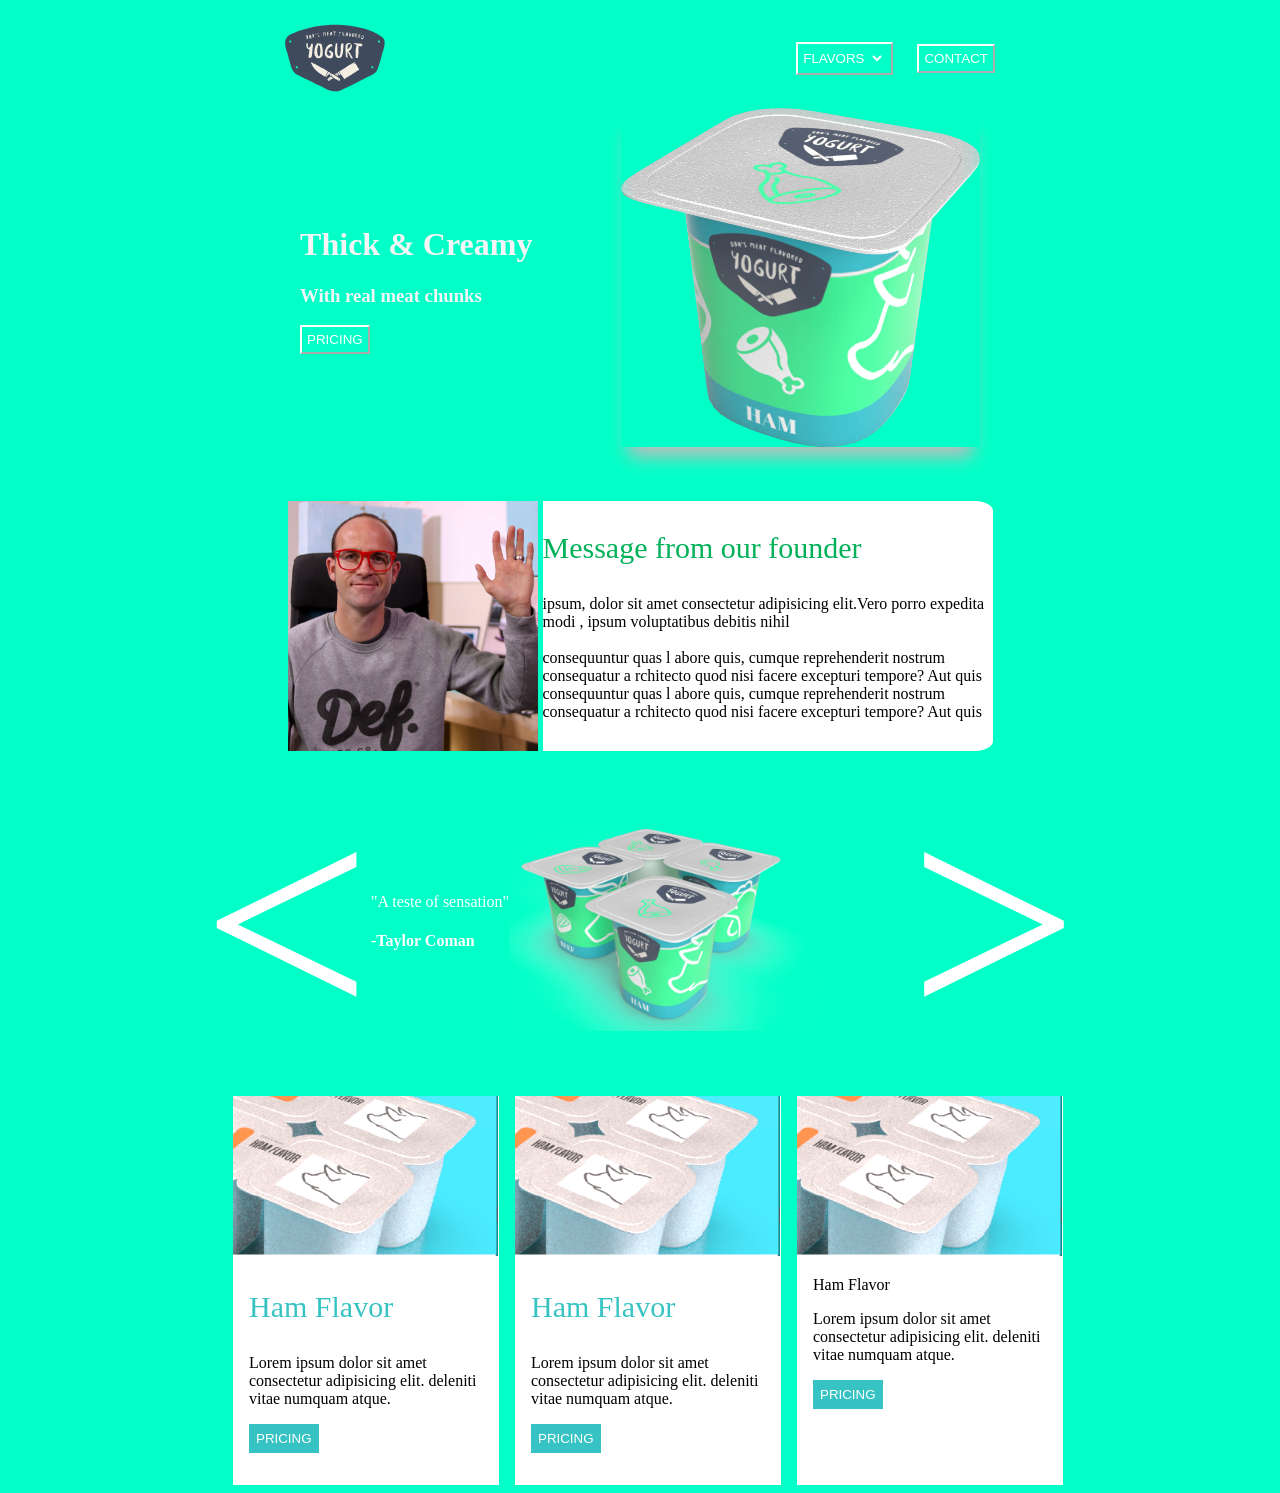
<file: index.html>
<!DOCTYPE html>
<html lang="en">
<head>
  <meta charset="UTF-8">
  <meta name="viewport" content="width=device-width, initial-scale=1.0">
  <title>Document</title>
  <link rel="stylesheet" href="style.css">
</head>
<body>
  <div class="nav">
   <img  src="./images/logo-dans-meat-yogurt.svg" alt="">
   <div class="NAVBTN">
   <button>FLAVORS<select name="" id=""></select></button>
   <button>CONTACT</button>
  </div>
  </div>
  <div class="bcrnd">
  <div class="bcndtext">
    <h1><b>Thick & Creamy</b></h1>
    <h3>With real meat chunks</h3>
    <button>PRICING</button>
  </div>
  <div class="bcrndimg">
    <img  src="./images/hero1.png" alt="">
  </div>
</div>
<!-- Middle part -->
<section>
  
  <div class="midle">
  <img  src="./images/headshot-dan.jpg" alt="">
  <div class="middlecntnt" >
    <p style="font-size: 30px; color: rgb(1, 177, 89);">Message from our founder</p>
    <p>  ipsum, dolor sit amet
       consectetur adipisicing elit.Vero porro expedita modi
       , ipsum voluptatibus debitis nihil <br> <br>consequuntur quas l
       abore quis, cumque reprehenderit nostrum consequatur a
       rchitecto quod nisi facere excepturi tempore? Aut quis
       consequuntur quas l abore quis, cumque reprehenderit nostrum consequatur a rchitecto quod nisi facere excepturi tempore? Aut quis
       
       </p>
  </div>
</div>
</section>
<!-- second to last -->
<section>
  <div class="secondlast" >
    <p style="color: white; font-size: 300px;margin: 0;padding: 0;"><</p>
  <div><p>"A teste of sensation"</p>
  <h4>-Taylor Coman</h4>
</div>
<img width="400px" src="./images/yogurt-1.png" alt="">
  <p style="color: white; font-size: 300px;margin: 0;padding: 0;">></p>
  </div>
  </section>
  <!-- last part -->
  <section>
     <div class="last">
    <div class="lastcntnt">
      <img style="object-fit: cover;" src="./images/youghut-4.png" alt="">
      <p style="font-size: 30px;color:rgba(38, 190, 190, 0.918);margin-left: 1rem;">Ham Flavor</p>
      <p style="margin-left: 1rem;">Lorem ipsum dolor sit amet consectetur adipisicing elit. 
           deleniti vitae numquam atque.</p>
       <button style="background-color:rgba(38, 190, 190, 0.918);margin-bottom: 2rem;margin-left: 1rem;border-color: transparent;">PRICING</button>
      </div>
      <div class="lastcntnt">
      <img style="object-fit: cover;" src="./images/youghut-4.png" alt="">
      <p style="font-size: 30px;color:rgba(38, 190, 190, 0.918);margin-left: 1rem;">Ham Flavor</p>
      <p style="margin-left: 1rem;">Lorem ipsum dolor sit amet consectetur adipisicing elit. 
      deleniti vitae numquam atque.</p>
          <button style="background-color:rgba(38, 190, 190, 0.918);margin-bottom: 2rem;margin-left: 1rem;border-color: transparent;">PRICING</button>
    </div>
    <div class="lastcntnt">
    <img style="object-fit: cover;" src="./images/youghut-4.png" alt="">
    <p style="margin-left: 1rem;"style="font-size: 30px;color:rgba(38, 190, 190, 0.918);">Ham Flavor</p>
    <p style="margin-left: 1rem;">Lorem ipsum dolor sit amet consectetur adipisicing elit. 
   deleniti vitae numquam atque.</p>
   <button style="background-color:rgba(38, 190, 190, 0.918);margin-bottom: 2rem;margin-left: 1rem;border-color: transparent;">PRICING</button>
  </div>
     </div>    
  </section>
</body>
</html>
</file>
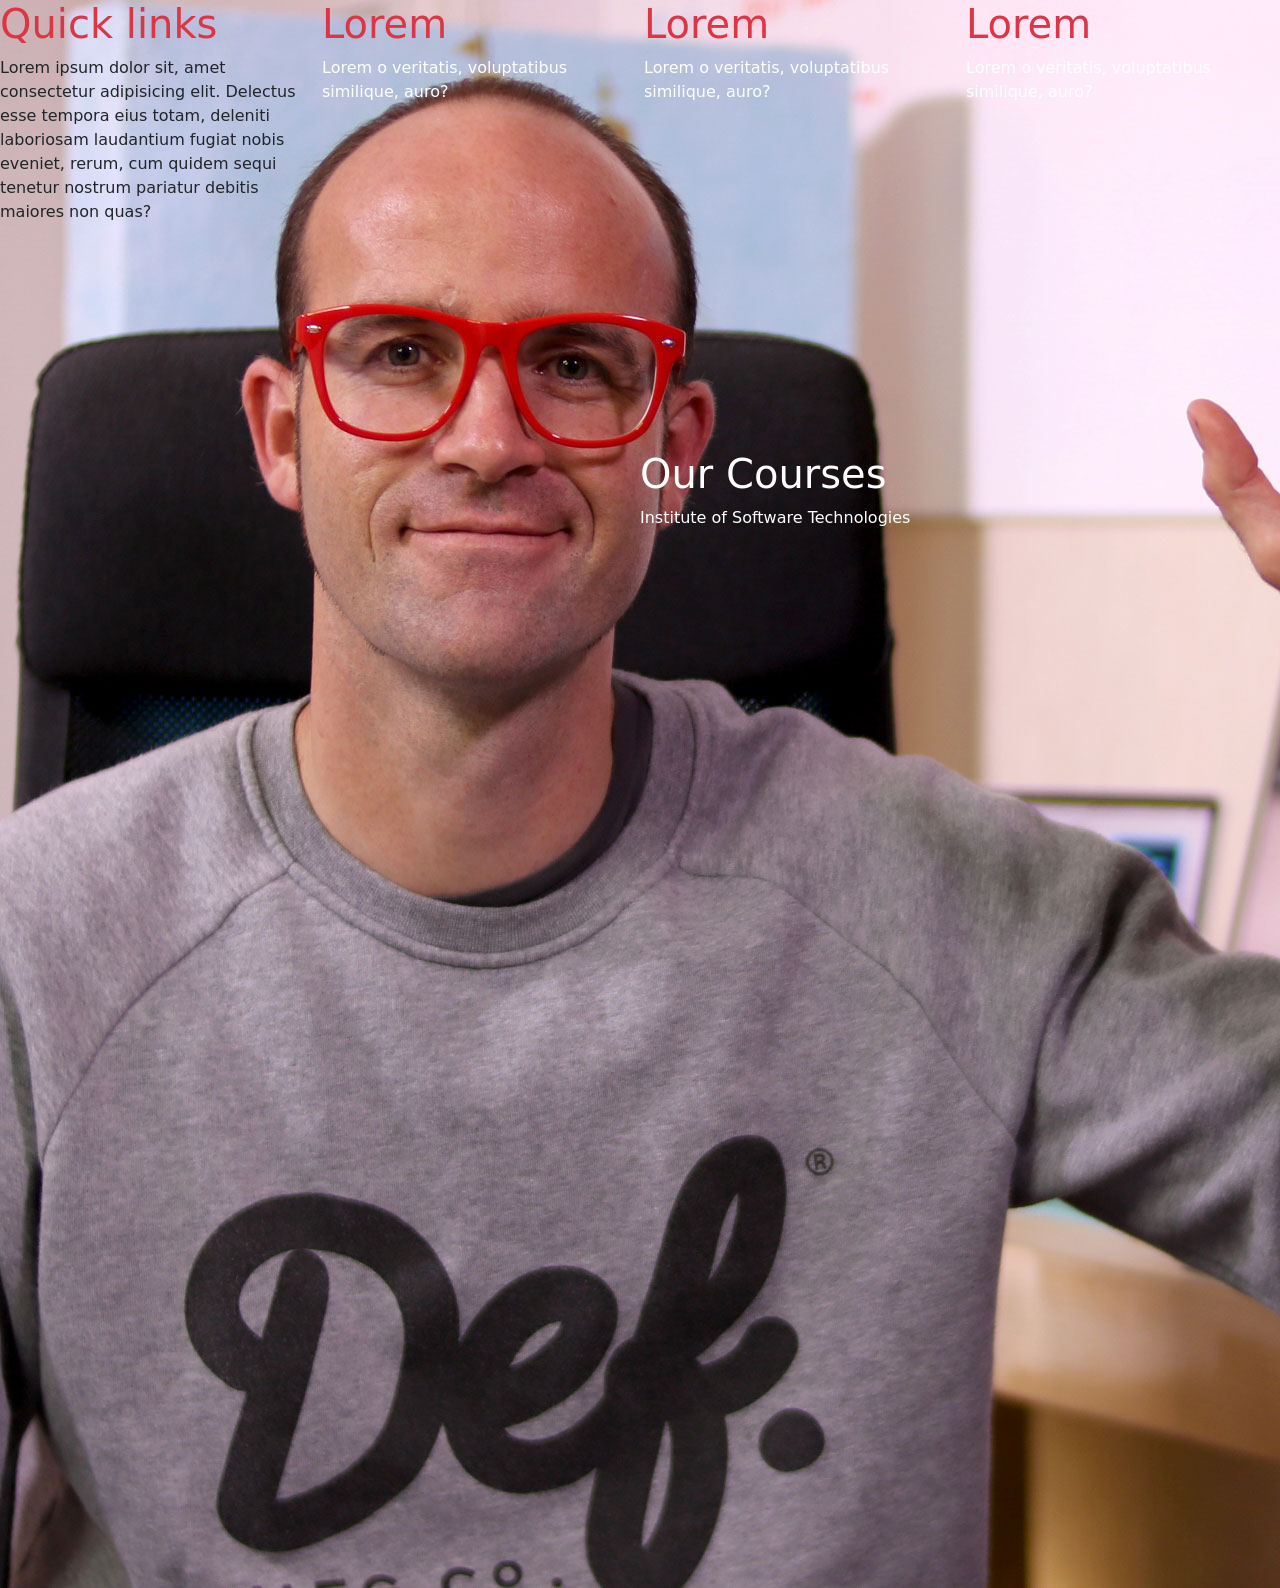
<file: BootstrapExercise2/index.html>
<!DOCTYPE html>
<html lang="en">
<head>
  <meta charset="UTF-8">
  <meta name="viewport" content="width=device-width, initial-scale=1.0">
  <title>Document</title>
  <link rel="stylesheet" href="css/bootstrap.min.css">
</head>
<body>
  <!-- <h2 class="text-primary">Hello World</h2> -->
<div style="width: 100%;height: 00px;">
  <img class="" src="./img/headshot-dan - Copy.jpg" alt="ist">
  <div class="position-absolute top-50 start-50"><h1 class="text-white">Our Courses</h1>
  <p class="text-white">Institute of Software Technologies</p>
  </div>
</div>
</div>
  <div class="row justify-content-between bg-dark g-2 ">
    <div class="col-3 ">
      <h1  class="text-danger">Quick links</h1>
      <p>Lorem ipsum dolor sit, amet consectetur adipisicing elit. Delectus esse tempora eius totam,
         deleniti laboriosam laudantium fugiat nobis eveniet, rerum, cum quidem sequi tenetur nostrum pariatur debitis maiores non quas?</p>
    </div>
    <div class="col-3 ">
      <h1 class="text-danger">Lorem</h1>
      <p  class="text-white">Lorem o veritatis, voluptatibus similique, auro?</p></div>
    <div class="col-3">
      <h1  class="text-danger">Lorem</h1>
      <p  class="text-white">Lorem o veritatis, voluptatibus similique, auro?</p></div>
    <div class="col-3">
      <h1  class="text-danger">Lorem</h1>
      <p  class="text-white">Lorem o veritatis, voluptatibus similique, auro?</p>
    </div>
  </div>
  <!-- <div class="card bg-warning w-50 h-25 ">
    <picture>
      <source srcset="sourceset" type="jpg">
      <img src="img/headshot-dan - Copy.jpg" class="img-fluid" alt="image desc">
      </picture>
      <h1>Lorem</h1>
    Lorem ipsum dolor sit amet consectetur adipisicing el
    <button class="btn btn-info" >
            Notifications  
    </button>
   </div> -->
</body>
</html>
</file>
<file: style.css>
.nav{
  display: flex;
  justify-content: center;
  align-items: center;
  }
  .NAVBTN{
    margin-left: 29vw;
  }
  .nav button{
    margin-left: 20px;
  }
  .nav img{
    margin-right: 20px;
    width: 100px;
     height: 100px;
  }
  .bcrndimg img{
    width:430vw;
  }
 button{
  background-color: transparent;
  border-color: white;
  color: white;
  padding: 5px;
  cursor: pointer;  
}
select{
  background-color: transparent;
  border-color: transparent;
  color: white;
}
body{
  background-color: rgb(2, 255, 200);
}
.bcndtext{
  color: whitesmoke;
  
}
.bcrnd{
 display: flex; 
 justify-content:center;
 align-items: center;
 gap: 3%;
}
.bcrndimg img{
box-shadow: 0   17px 17px -7px rgb(190, 189, 189);
width: 28vw;
 margin-left: 4vw;
}
/* <!-- Middle part --> */
.midle{
  display: flex;
   justify-content: center;
   margin-top: 4%;
}
.midle img{
  width: 250px;
  height: 250px;
   margin-right: 5px;
}
.middlecntnt{
  width:450px;
  height: 250px;
  border-bottom-right-radius: 4%;
  border-top-right-radius: 4%;
   background-color: white;
}
/* <!-- second to last --> */
.secondlast{
  display: flex;
  align-items:center;
  color: white;
  justify-content: center; 
}
.last{
display: flex;
justify-content: center;
}
.lastcntnt{
  background-color: white;
  width: 266px;
  margin-left: 1rem;
}
@media (max-width:992px) {
  
  .NAVBTN{
    margin-left: 40vw;
  }
 
  .nav img{
    margin-right: 20px;
    width: 100px;
     height: 100px;
  }
  .bcrndimg img{
    width:50vw;
  }
 button{
  background-color: transparent;
  border-color: white;
  color: white;
  padding: 5px;
}

.bcndtext{
  color: whitesmoke;
  
}
.bcrnd{
 display: flex; 
 justify-content:center;
 align-items: center;
 gap: 3%;
}
.bcrndimg img{
box-shadow: 0   17px 17px -7px rgb(190, 189, 189);
width: 43vw;
}
/* <!-- Middle part --> */
.midle{
  display: flex;
   justify-content: center;
   margin-top: 4%;
}
.midle img{
  width: 30vw;
  height: 250px;
   margin-right: 5px;
}
.middlecntnt{
  width:44vw;
  height: 250px;
  border-bottom-right-radius: 4%;
  border-top-right-radius: 4%;
   background-color: white;
}
/* <!-- second to last --> */
.secondlast{
  display: flex;
  align-items:center;
  color: white;
  justify-content: center; 
}
.last{
display: flex;
justify-content: center;
}
.lastcntnt{
  background-color: white;
  width: 243px;
  margin-left: 1rem;
} 
.lastcntnt img{
  width: 243px;
  
 }
}
@media (max-width:768px) {
  .NAVBTN{
    margin-left: 29vw;
    display: flex;
    align-items: center;
   
  }
  .NAVBTN button{
   display: flex;
  }
    .nav button{
      margin-left: 2%;
    }
    .nav img{
      margin-right: 20px;
      width: 100px;
       height: 100px;
    }
    .bcrndimg img{
      width:50vw;
    }
   button{
    background-color: transparent;
    border-color: white;
    color: white;
    padding: 5px;
  }
  
  .bcndtext{
    color: whitesmoke;
    
  }
  .bcrnd{
   display: flex; 
   justify-content:center;
   align-items: center;
   gap: 3%;
  }
  .bcrndimg img{
  box-shadow: 0   17px 17px -7px rgb(190, 189, 189);
width: 43vw;
  }
  /* <!-- Middle part --> */
  .midle{
    display: flex;
     justify-content: center;
     margin-top: 4%;
  }
  .midle img{
    width: 250px;
    height: 250px;
     margin-right: 5px;
  }
  .middlecntnt{
    width:450px;
    height: 250px;
    border-bottom-right-radius: 4%;
    border-top-right-radius: 4%;
     background-color: white;
     overflow-y: scroll;
  }
  
  /* <!-- second to last --> */
  .secondlast{
    display: flex;
    align-items:center;
    color: white;
    justify-content: center; 
  }
  .last{
  display: flex;
  justify-content: center;
  }
  .lastcntnt{
    background-color: white;
    width: 203px;
    margin-left: 1rem;
  } 
  .lastcntnt img{
    width: 203px;
    
   }
}
@media (max-width:576px) {
 .last{
  display: block;
 } 
 .secondlast{
  display: none;
 }
 .lastcntnt{
  width: 80%;
  margin-left: 1rem;
  margin-bottom: 1rem;
 }
 .lastcntnt img{
  width: 100%;
  
 }
 .midle{
 display: block;
  justify-content: center;
  margin-top: 1rem;
}
.midle img{
  width: 73vw;
  height: 200px;
   
}
.middlecntnt{
  width:73vw;
  height: auto;
   background-color: black;
   overflow-y: hidden;
}
.middlecntnt p{
  color: white;
}
.bcrnd{
  display: block; 
  gap: 0%;
 }
 .nav{
  display: block;
 text-align: center;
  }
  .nav img{
  width: 230px;
  height: 230px;
  margin: 0;
  }
  .nav button{
    margin-left:0;

  }
  .NAVBTN{
    margin-left: 0;
  }
 
  .bcrndimg img{
  width:80%;
  }
  body{
    margin-left: 10%;
    margin-right: 10px;
  }
}
</file>
